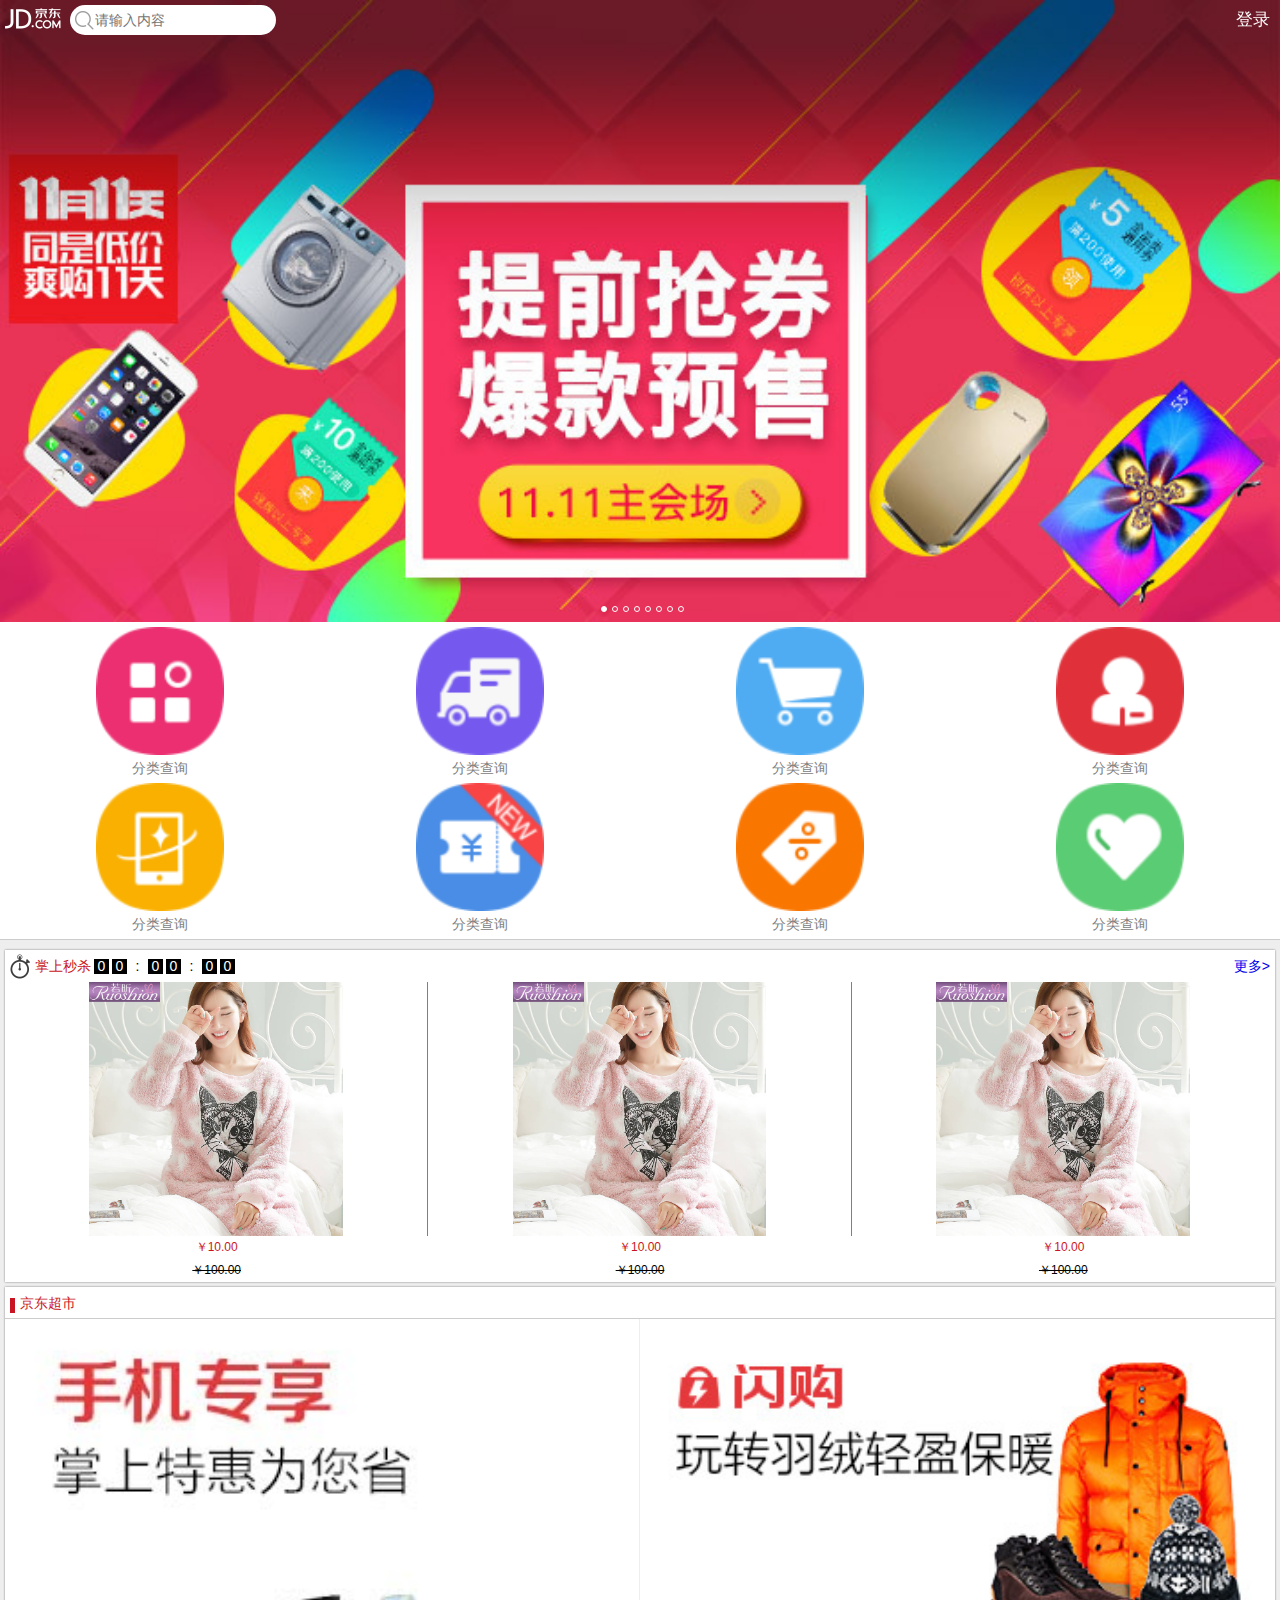
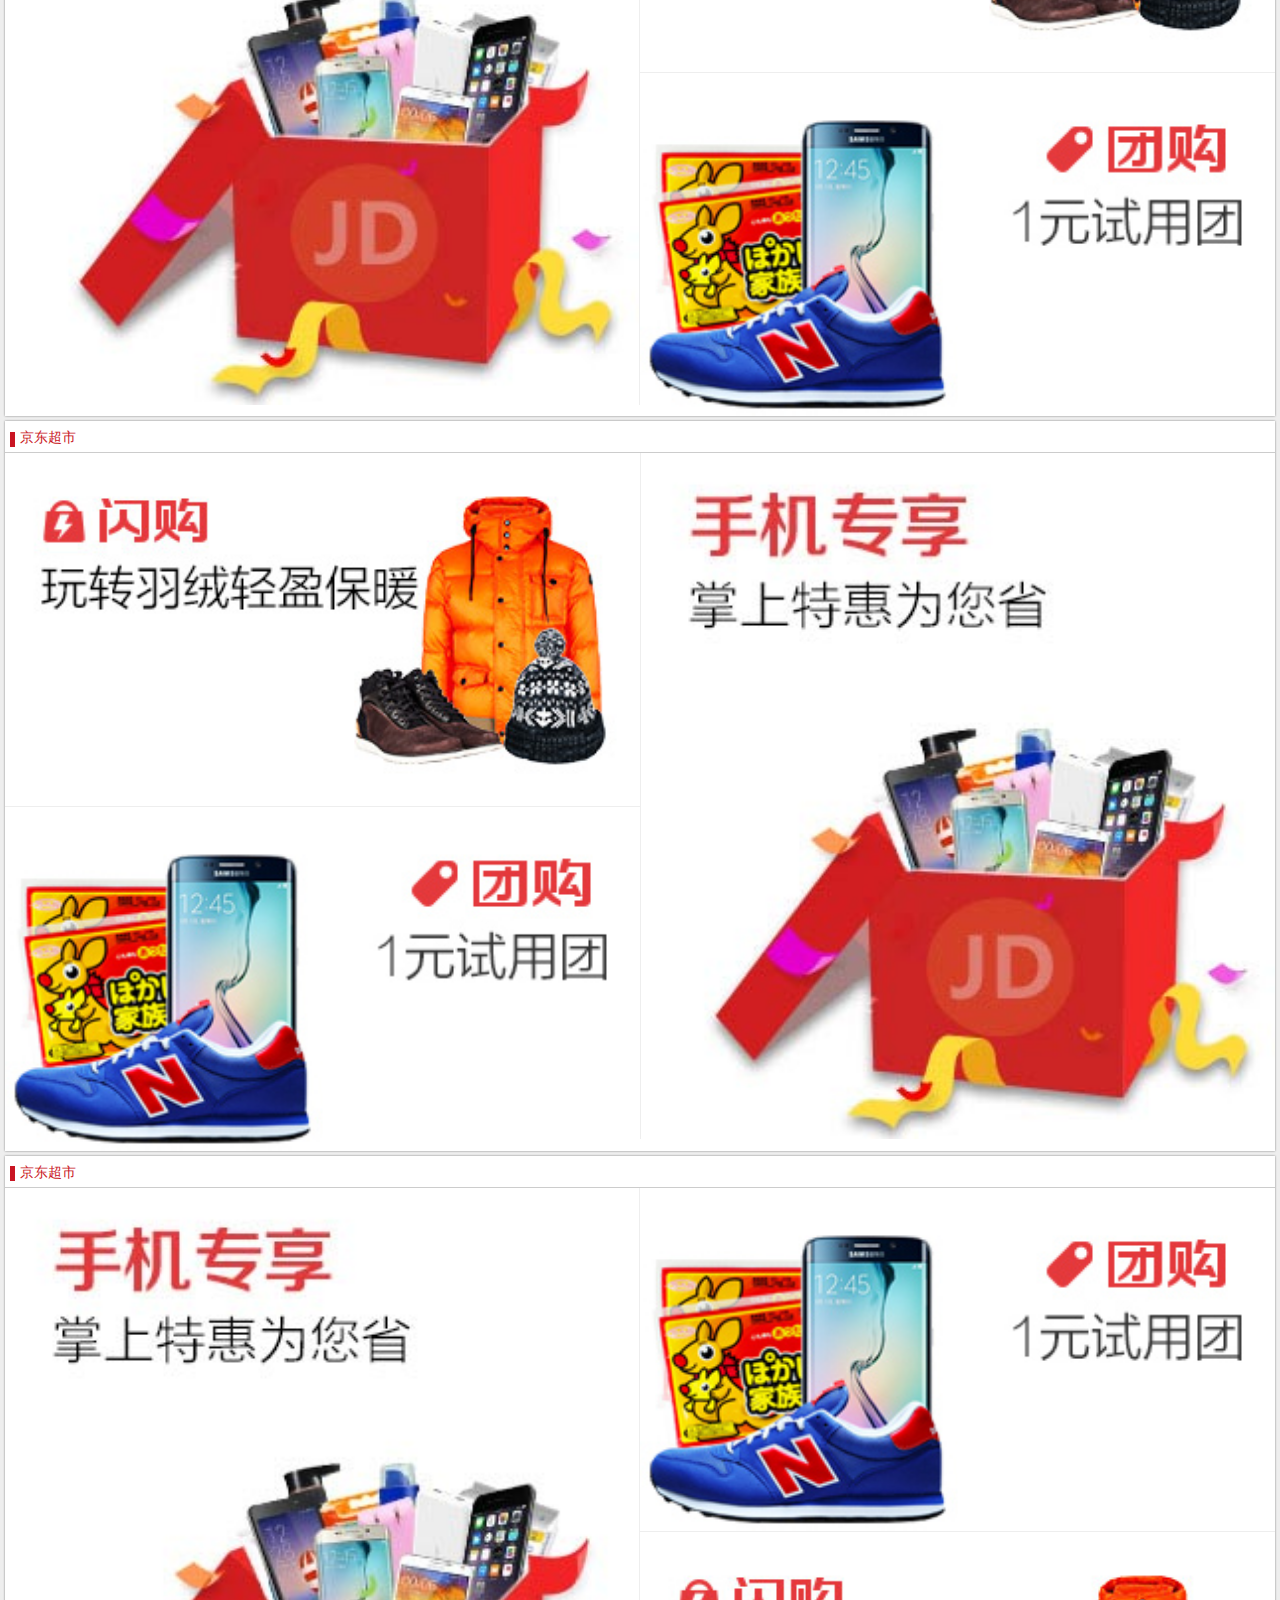
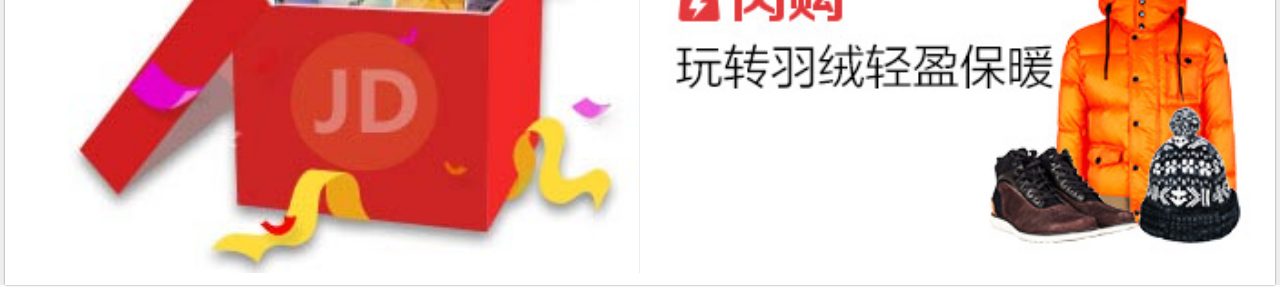
<file: index.html>
<!DOCTYPE html>
<html lang="en">
<head>
	<meta charset="UTF-8">
	<title>Document</title>
	<meta name="viewport" content="width=device-width, user-scalable=no, initial-scale=1.0, maximum-scale=1.0, minimum-scale=1.0">
	<link rel="stylesheet" href="./css/base.css">
	<link rel="stylesheet" href="./css/index.css">
	<script src='js/index.js'></script>
</head>
<body>
	<!-- 最外层的容器盒子 -->
	<div class="jd_container">
		<!-- 顶部的通栏 -->
		<div class="jd_header">
			<a href="javascript:;" class="header_logo"></a>
			<span class="header_glass"></span>
			<input type="search" class="header_search" placeholder="请输入内容">
			<a href="javascript:;" class="header_login">登录</a>
		</div>
		<!-- 顶部的轮播图 -->
		<div class="jd_banner">
			<ul class="banner_images clearfix">
			<li><a href="#"><img src="images/l8.jpg" alt=""></a></li>
			<li><a href="#"><img src="images/l1.jpg" alt=""></a></li>
			<li><a href="#"><img src="images/l2.jpg" alt=""></a></li>
			<li><a href="#"><img src="images/l3.jpg" alt=""></a></li>
			<li><a href="#"><img src="images/l4.jpg" alt=""></a></li>
			<li><a href="#"><img src="images/l5.jpg" alt=""></a></li>
			<li><a href="#"><img src="images/l6.jpg" alt=""></a></li>
			<li><a href="#"><img src="images/l7.jpg" alt=""></a></li>
			<li><a href="#"><img src="images/l8.jpg" alt=""></a></li>
			<li><a href="#"><img src="images/l1.jpg" alt=""></a></li>
			</ul>
			<ul class="banner_index clearfix">
				<li class="current"></li>
				<li></li>
				<li></li>
				<li></li>
				<li></li>
				<li></li>
				<li></li>
				<li></li>
			</ul>
		</div>
		<!-- 导航栏 -->
		<div class="jd_nav">
			<ul class="clearfix">
				<li><a href="#">
						<img src="images/nav0.png" alt="">
						<p>分类查询</p>
					</a></li>
				<li><a href="#">
						<img src="images/nav1.png" alt="">
						<p>分类查询</p>
					</a></li>
				<li><a href="#">
						<img src="images/nav2.png" alt="">
						<p>分类查询</p>
					</a></li>
				<li><a href="#">
						<img src="images/nav3.png" alt="">
						<p>分类查询</p>
					</a></li>
				<li><a href="#">
						<img src="images/nav4.png" alt="">
						<p>分类查询</p>
					</a></li>
				<li><a href="#">
						<img src="images/nav5.png" alt="">
						<p>分类查询</p>
					</a></li>
				<li><a href="#">
						<img src="images/nav6.png" alt="">
						<p>分类查询</p>
					</a></li>
				<li><a href="#">
						<img src="images/nav7.png" alt="">
						<p>分类查询</p>
					</a></li>
			</ul>
		</div>
		<!-- 主要内容区域 -->
		<div class="jd_main">
			<div class="main_content clearfix">
				<div class="content_top">
					<span></span>
					<p>掌上秒杀</p>
					<ul>
						<li>0</li>
						<li>0</li>
						<li>:</li>
						<li>0</li>
						<li>0</li>
						<li>:</li>
						<li>0</li>
						<li>0</li>
					</ul>
					<a href="#">更多&gt;</a>
				</div>
				<div class="content_bottom">
					<ul>
						<li>
							<a href="#"><img src="images/detail01.jpg" alt=""></a>
							<p>￥10.00</p>
							<p>￥100.00</p>
						</li>
						<li>
							<a href="#"><img src="images/detail01.jpg" alt=""></a>
							<p>￥10.00</p>
							<p>￥100.00</p>
						</li>
						<li>
							<a href="#"><img src="images/detail01.jpg" alt=""></a>
							<p>￥10.00</p>
							<p>￥100.00</p>
						</li>
					</ul>
				</div>
			</div>
			<div class="main_content">
				<div class="content_top">
					<span>京东超市</span>
				</div>
				<div class="content_bottom">
					<ul>
						<li class="fl_l b_r"><a href="#"><img src="images/cp1.jpg" alt=""></a></li>
						<li class="fl_r b_b"><a href="#"><img src="images/cp2.jpg" alt=""></a></li>
						<li class="fl_r"><a href="#"><img src="images/cp3.jpg" alt=""></a></li>
					</ul>
				</div>
			</div>
			<div class="main_content">
				<div class="content_top">
					<span>京东超市</span>
				</div>
				<div class="content_bottom">
					<ul>
						<li class="fl_r b_l"><a href="#"><img src="images/cp1.jpg" alt=""></a></li>
						<li class="fl_l b_b"><a href="#"><img src="images/cp2.jpg" alt=""></a></li>
						<li class="fl_l"><a href="#"><img src="images/cp3.jpg" alt=""></a></li>
					</ul>
				</div>
			</div>
			<div class="main_content">
				<div class="content_top">
					<span>京东超市</span>
				</div>
				<div class="content_bottom">
					<ul>
						<li class="fl_l b_r"><a href="#"><img src="images/cp1.jpg" alt=""></a></li>
						<li class="fl_r"><a href="#"><img src="images/cp3.jpg" alt=""></a></li>
						<li class="fl_r b_t"><a href="#"><img src="images/cp2.jpg" alt=""></a></li>
					</ul>
				</div>
			</div>
		</div>

	</div>
</body>
</html>
</file>
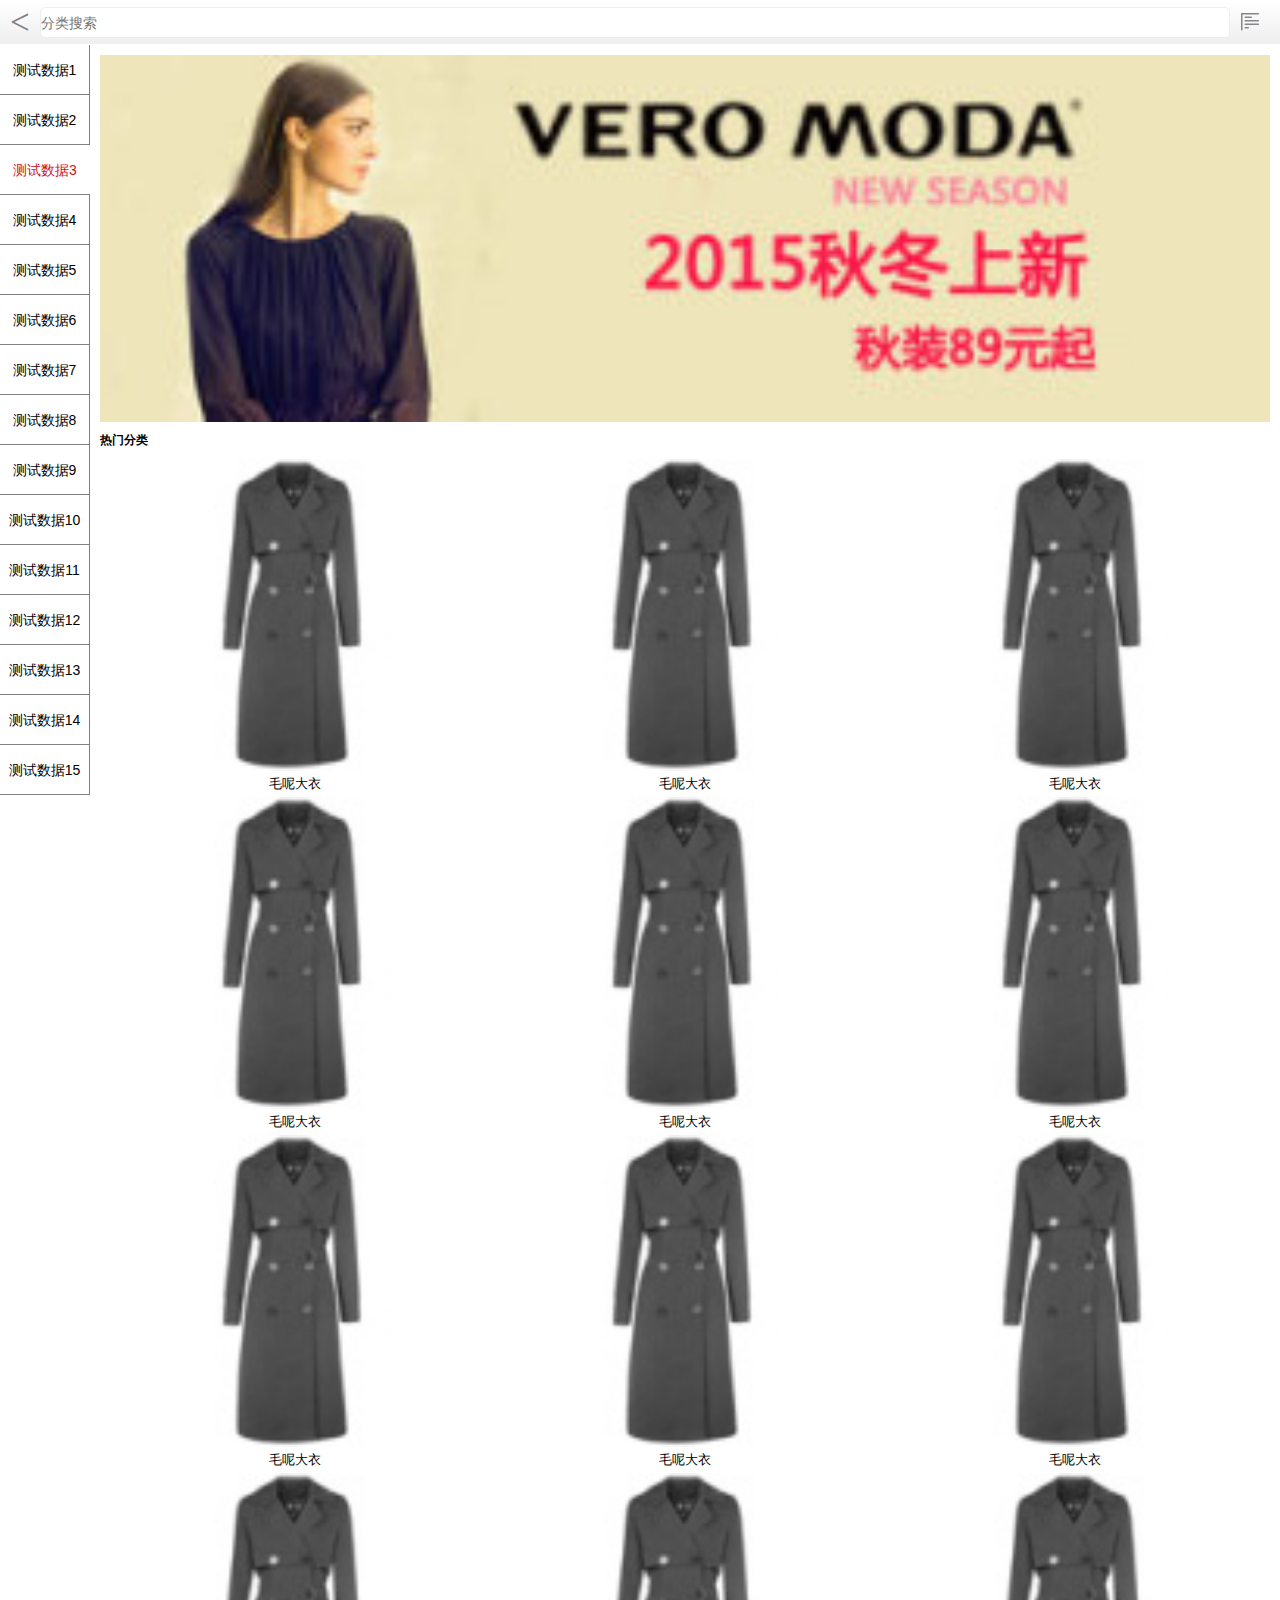
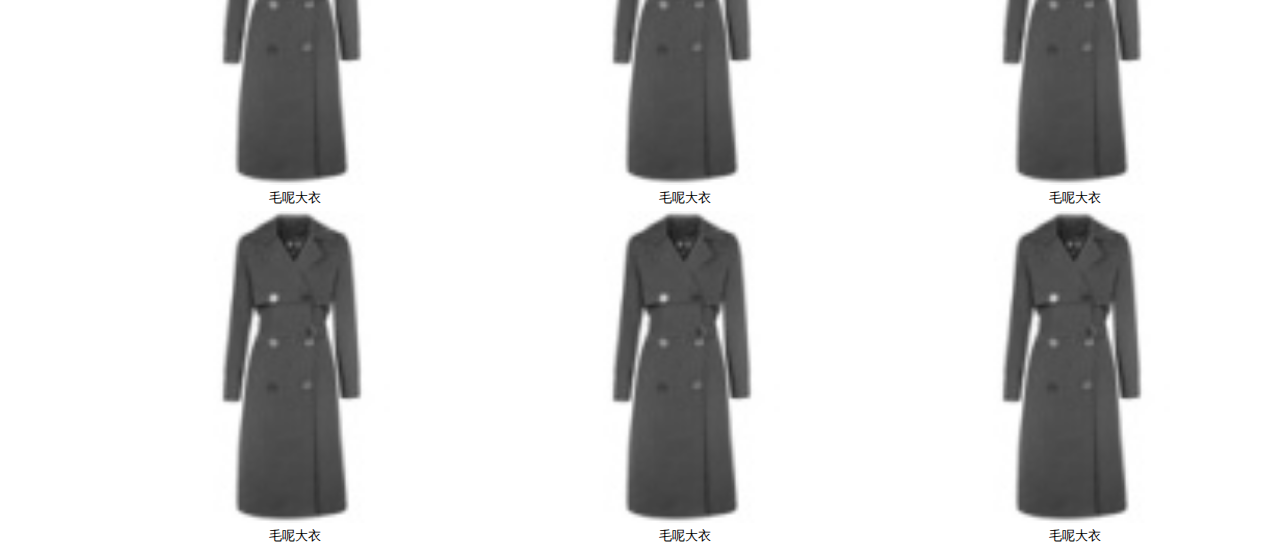
<file: list.html>
<!DOCTYPE html>
<html lang="en">
<head>
	<meta charset="UTF-8">
	<title>Document</title>
	<meta name="viewport" content="width=device-width, user-scalable=no, initial-scale=1.0, maximum-scale=1.0, minimum-scale=1.0">
	<link rel="stylesheet" href="css/base.css">
	<link rel="stylesheet" href="css/list.css">
	<script src='js/my.js'></script>
	<script src='js/list.js'></script>
</head>
<body>
	<div class="list_container">
		<!-- 通栏 -->
		<div class="header">
			<a href="#">&lt;</a>
			<input type="text" placeholder="分类搜索">
			<a href="#"></a>
		</div>
		<!-- 内容区域 -->
		<div class="main">
		<!-- 左边区域 -->
			<div class="main_left fl_l">
				<ul>
					<li><a href="#">测试数据1</a></li>
					<li><a href="#">测试数据2</a></li>
					<li class="current"><a href="#">测试数据3</a></li>
					<li><a href="#">测试数据4</a></li>
					<li><a href="#">测试数据5</a></li>
					<li><a href="#">测试数据6</a></li>
					<li><a href="#">测试数据7</a></li>
					<li><a href="#">测试数据8</a></li>
					<li><a href="#">测试数据9</a></li>
					<li><a href="#">测试数据10</a></li>
					<li><a href="#">测试数据11</a></li>
					<li><a href="#">测试数据12</a></li>
					<li><a href="#">测试数据13</a></li>
					<li><a href="#">测试数据14</a></li>
					<li><a href="#">测试数据15</a></li>
				</ul>
			</div>
			<!-- 右边区域 -->
			<div class="main_right">
				<a href="#" class='right_banner'><img src="images/banner_1.jpg" alt=""></a>
				<h3>热门分类</h3>
				<ul>
					<li><a href="#">
							<img src="images/nv-fy.jpg" alt="">
							<p>毛呢大衣</p>
						</a></li>
					<li><a href="#">
							<img src="images/nv-fy.jpg" alt="">
							<p>毛呢大衣</p>
						</a></li>
					<li><a href="#">
							<img src="images/nv-fy.jpg" alt="">
							<p>毛呢大衣</p>
						</a></li>
					<li><a href="#">
							<img src="images/nv-fy.jpg" alt="">
							<p>毛呢大衣</p>
						</a></li>
					<li><a href="#">
							<img src="images/nv-fy.jpg" alt="">
							<p>毛呢大衣</p>
						</a></li>
					<li><a href="#">
							<img src="images/nv-fy.jpg" alt="">
							<p>毛呢大衣</p>
						</a></li>
					<li><a href="#">
							<img src="images/nv-fy.jpg" alt="">
							<p>毛呢大衣</p>
						</a></li>
					<li><a href="#">
							<img src="images/nv-fy.jpg" alt="">
							<p>毛呢大衣</p>
						</a></li>
					<li><a href="#">
							<img src="images/nv-fy.jpg" alt="">
							<p>毛呢大衣</p>
						</a></li>
					<li><a href="#">
							<img src="images/nv-fy.jpg" alt="">
							<p>毛呢大衣</p>
						</a></li>
					<li><a href="#">
							<img src="images/nv-fy.jpg" alt="">
							<p>毛呢大衣</p>
						</a></li>
					<li><a href="#">
							<img src="images/nv-fy.jpg" alt="">
							<p>毛呢大衣</p>
						</a></li>
					<li><a href="#">
							<img src="images/nv-fy.jpg" alt="">
							<p>毛呢大衣</p>
						</a></li>
					<li><a href="#">
							<img src="images/nv-fy.jpg" alt="">
							<p>毛呢大衣</p>
						</a></li>
					<li><a href="#">
							<img src="images/nv-fy.jpg" alt="">
							<p>毛呢大衣</p>
						</a></li>
				</ul>
			</div>
		</div>
	</div>
</body>
</html>
</file>
<file: css/base.css>
*{
	font-size: 14px;
	margin:0;
	padding: 0;
	/* 点击高亮效果 *//* 手指点击 清除默认的 高亮效果 透明 */
	-webkit-tap-highlight-color:transparent;

	box-sizing: border-box;
	-webkit-box-sizing:border-box;

	font-family: "微软雅黑",sans-serif;
}
input{
	border: none;
	-webkit-appearance: none;
	-moz-appearance: none;
	appearance: none;
}
a{
	text-decoration: none;
}
ul,ol{
	list-style: none;
}
.clearfix:before,.clearfix:after{
	content: '';
	display: block;
	clear: both;
	height: 0;
	line-height: 0;
	visibility: hidden;
}
/*浮动*/
.fl_l{
	float: left;
}
.fl_r{
	float: right;
}
/*边框样式*/
.b_l{
	border-left: 1px solid #eee;
}
.b_r{
	border-right: 1px solid #eee;
}
.b_t{
	border-top: 1px solid #eee;
}
.b_b{
	border-bottom: 1px solid #eee;
}
</file>
<file: css/index.css>
/*最外层的容器*/
.jd_container{
	width: 100%;
	min-height: 800px;
	background-color: #eee;
}

/*顶部通栏*/
.jd_header{
	width: 100%;
	height: 40px;
	background-color: rgb(201,21,35);
	padding-left: 70px;
	padding-right: 60px;
	position: fixed;
	z-index: 999;
}
.jd_header .header_logo{
	width: 60px;
	height: 36px;
	position: absolute;
	left: 5px;
	top: 2px;
	background-color: orange;
	/* 设置 背景图片的 大小 压缩了一倍 目的是 为了 防止 用户看到 像素颗粒 */
	/* 如果要一行写完 background  如果要写size  要加/ */
	background: url('../images/sprites.png') no-repeat 0 -103px/200px 200px;
	/*background-position: 0 -103px;*/
	/*background-size: 200px 200px;*/

}
.jd_header .header_search{
	height: 30px;
	margin-top: 5px;
	border-radius: 15px;
	/**/
	padding-left: 25px;
}
.jd_header .header_login{
	position: absolute;
	right: 10px;
	top: 0;
	line-height: 40px;
	color: white;
	font-size: 17px;
}
.jd_header .header_glass{
	width: 20px;
	height: 20px;
	/*position float 能把行内元素转化为块级元素*/
	position: absolute;
	background:url('../images/sprites.png') 
	no-repeat -60px -109px/200px 200px;
	top: 10px;
	left: 75px;
}
/*轮播图*/
.jd_banner{
	overflow: hidden;
	position: relative;
}
.jd_banner .banner_images{
	/* 10倍宽度 为了 在横向 放10张图片 */
	width: 1000%;
	transform: translateX(-10%);
}
.jd_banner .banner_images li{
	float: left;
	width: 10%;
}
.jd_banner .banner_images li a{
	display: block;
}
.jd_banner .banner_images li a img{
	/*display: block;*/
	/*给img设置width为100%自己填充容器*/
	width: 100%;
	display: block;
}
/*轮播图里的索引标签*/
.jd_banner .banner_index{
	position: absolute;
	bottom: 10px;
	left:50%;
	margin-left:-44px;
}
.jd_banner .banner_index li{
	float: left;
	width: 6px;
	height: 6px;
	border-radius: 50%;
	border:1px solid white;
	margin-left:5px;
}
.jd_banner .banner_index li.current{
	background-color: white;
}
/*导航栏*/
.jd_nav{
	width: 100%;
	border-bottom: 1px solid #ccc;
	background-color: white;
}
.jd_nav ul{
	width: 100%;
	padding-top:5px;
}
.jd_nav ul li{
	float:left;
	width: 25%;
}
.jd_nav ul li a{
	display: block;

}
.jd_nav ul li a img{
	width: 40%;
	/*去除img下面空白*/
	display: block;
	/*水平居中*/
	margin:0 auto;
}
.jd_nav ul li a p{
	color: gray;
	text-align: center;
	padding: 5px 0;
}
/*京东首页主要内容样式*/
.jd_main{
	width: 100%;
	padding: 0 5px;
	margin-top: 10px;
}
.jd_main .main_content{
	background-color: white;
	min-height: 150px;
	margin-bottom: 5px;
	box-shadow: 0 0 2px gray;
}
.jd_main .main_content .content_top{
	height: 32px;
	border-bottom: 1px solid #ccc;
}
.jd_main .main_content .content_bottom{

}
/*内容区域第一个盒子*/
.jd_main .main_content:nth-child(1){}
.jd_main .main_content:nth-child(1) .content_top{
	border-bottom: none;
}
.jd_main .main_content:nth-child(1) .content_top span{
	float: left;
	background:url('../images/seckill-icon.png');
	background-size: 20px 25px;
	width: 20px;
	height: 25px;
	margin-top:3.5px;
	margin-left:5px;
}
.jd_main .main_content:nth-child(1) .content_top p{
	float: left;
	color: rgb(201,21,25);
	margin-left: 5px;
	line-height: 32px;

}
.jd_main .main_content:nth-child(1) .content_top ul{
	float: left;
	height: 32px;
	padding-top: 8.5px;

}
.jd_main .main_content:nth-child(1) .content_top ul li{
	float: left;
	background-color: black;
	width: 15px;
	height: 15px;
	color: white;
	text-align: center;
	margin-left: 3px;
	line-height: 15px;

}
.jd_main .main_content:nth-child(1) .content_top ul li:nth-child(3n){
	background-color: white;
	color: black;
}
.jd_main .main_content:nth-child(1) .content_top a{
	float: right;
	line-height: 32px;
	margin-right: 5px;
}
.jd_main .main_content:nth-child(1) .content_bottom{
	width: 100%;
}
.jd_main .main_content:nth-child(1) .content_bottom ul{

}
.jd_main .main_content:nth-child(1) .content_bottom ul li{
	float: left;
	width: 33.3333%;

}
.jd_main .main_content:nth-child(1) .content_bottom ul li a{
	display: block;
	border-right:1px solid gray;
}
.jd_main .main_content:nth-child(1) .content_bottom ul li:last-child a{
	border-right:none;
}
.jd_main .main_content:nth-child(1) .content_bottom ul li a img{
	width: 60%;
	display: block;
	margin:0 auto;

}
.jd_main .main_content:nth-child(1) .content_bottom ul li p{
	text-align: center;
	padding: 3px 0;
	font-size: 12px;
}
.jd_main .main_content:nth-child(1) .content_bottom ul li p:nth-child(2){
	color:  rgb(201, 21, 35);
}
.jd_main .main_content:nth-child(1) .content_bottom ul li p:nth-child(3){
	color: black;
	text-decoration: line-through;
}
/*为除了第一个的主要区域盒子 设置样式*/
.jd_main .main_content:nth-child(n+2) .content_top span{
	color:rgb(201, 21, 35);
	line-height: 32px;
	margin-left: 15px;
	position: relative;
}
.jd_main .main_content:nth-child(n+2) .content_top span:before{
	content: '';
	display: block;
	width: 5px;
	height: 15px;
	background-color: rgb(201,21,35);
	position: absolute;
	top: 2.5px;
	left: -10px;
}

.jd_main .main_content:nth-child(n+2) .content_bottom{}
.jd_main .main_content:nth-child(n+2) .content_bottom ul{
	overflow: hidden;
}
.jd_main .main_content:nth-child(n+2) .content_bottom ul li{
	width: 50%;
}
.jd_main .main_content:nth-child(n+2) .content_bottom ul li a{
	display: block;
}
.jd_main .main_content:nth-child(n+2) .content_bottom ul li a img{
	width: 100%;
	display: block;
}
</file>
<file: css/list.css>
/**/
html,body{
	height: 100%;
}
body{
	overflow: hidden;
}
.list_container{
	width: 100%;
	height: 100%;
}
.header{
	width: 100%;
	height: 45px;
	background:url('../images/header-bg.png');
	background-size: 1px 44px;
	background-repeat: repeat-x;
	position: relative;
	padding-left: 40px;
	padding-right: 50px;
	z-index: 9999;
}
.header a:nth-child(1){
	height: 45px;
	line-height: 45px;
	color: gray;
	font-size: 35px;
	font-family: '宋体';
	position: absolute;
	left: 10px;
}
.header input{
	width: 100%;
	height: 31px;
	margin-top: 7px;
	border-radius: 5px;
	border:1px solid #eee;
}
.header a:nth-child(3){
	position: absolute;
	width: 40px;
	height: 44px;
	background:url('../images/sprites.png') no-repeat;
	background-size: 200px 200px;
	background-position: -60px 0;
	right: 10px;
	top:0;
	padding: 12px 10px;
	background-origin: content-box;
	background-clip: content-box;
}
/*内容区域*/
.main{
	width: 100%;

}
/*左边区域*/
.main_left{
	width: 90px;
	height: 100%;
}
.main_left ul{
	width: 100%;
}
.main_left ul li{
	width: 100%;
	height: 50px;
	text-align: center;
	line-height: 50px;
	border-bottom: 1px solid gray;
	border-right: 1px solid gray;
}
.main_left ul li a{
	color: black;
	display:block;
}
.main .main_left ul li.current{
	border-right: none;
}
.main .main_left ul li.current a{
	color: rgb(201,21,35);
}
/*右边区域*/
.main_right{
	overflow: hidden;
	padding: 10px 10px 0;
}
.main_right .right_banner{
	display: block;
}

.main_right .right_banner img{
	display: block;
	width: 100%;
}
.main_right h3{
	margin-top: 10px;
	font-size: 12px;
}
/* 右边区域的 列表部分 */
.main_right ul{
	overflow: hidden;
	padding-top: 10px;
}
.main_right ul li{
	float: left;
	width: 33.333%;
}
.main_right ul li a{
	display: block;
}
.main_right ul li a img{
	width: 80%;
	display: block;
	margin:0 auto;
}
.main_right ul li a p{
	text-align: center;
	color: black;
	padding: 4px 0;
	font-size: 13px;
}
</file>
